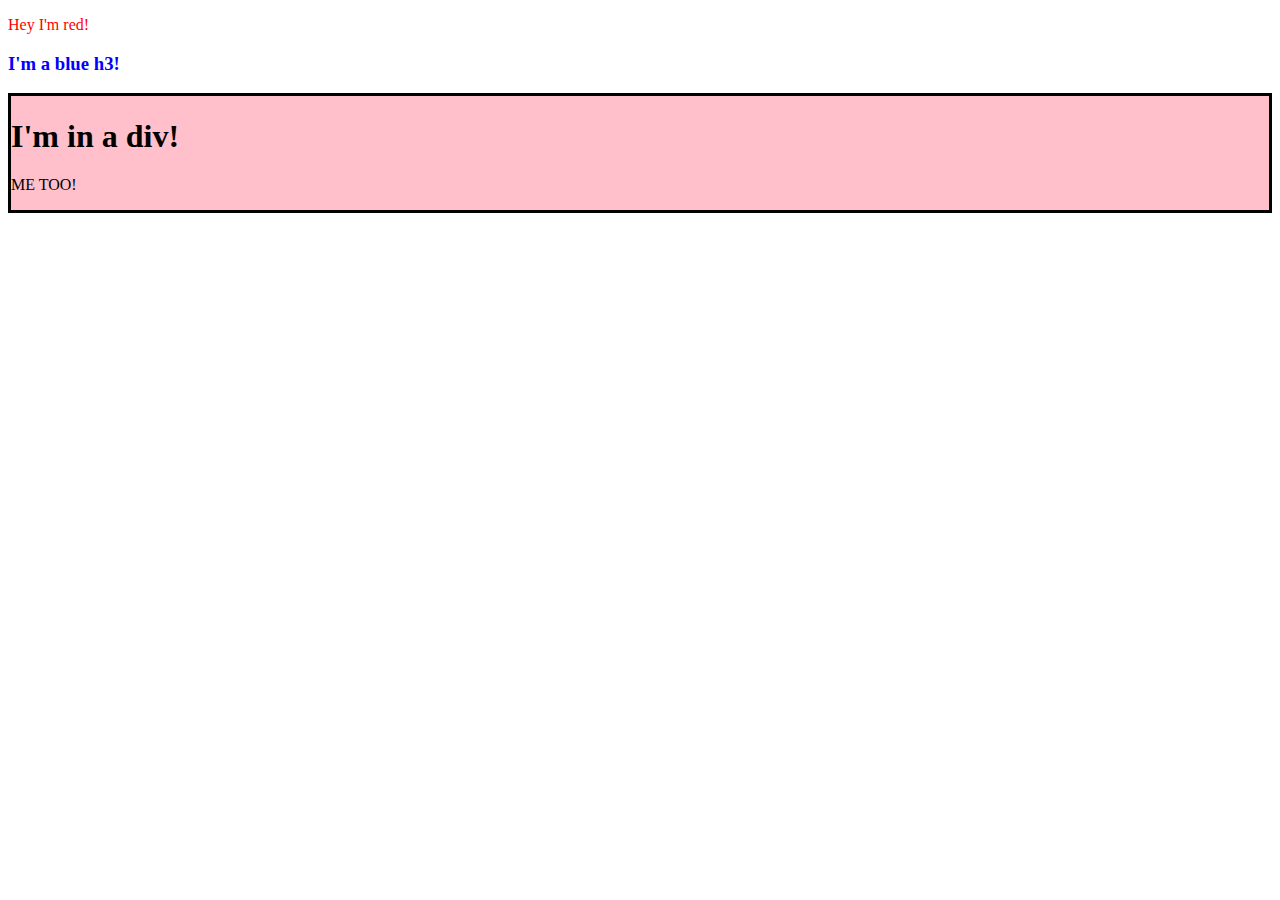
<file: index.html>
<!DOCTYPE html>
<html lang="en">
<head>
    <meta charset="UTF-8">
    <meta http-equiv="X-UA-Compatible" content="IE=edge">
    <meta name="viewport" content="width=device-width, initial-scale=1.0">
    <script src="script.js" defer></script>
    <title>DOM Manipulation</title>
</head>
<body>
</body>
</html>
</file>
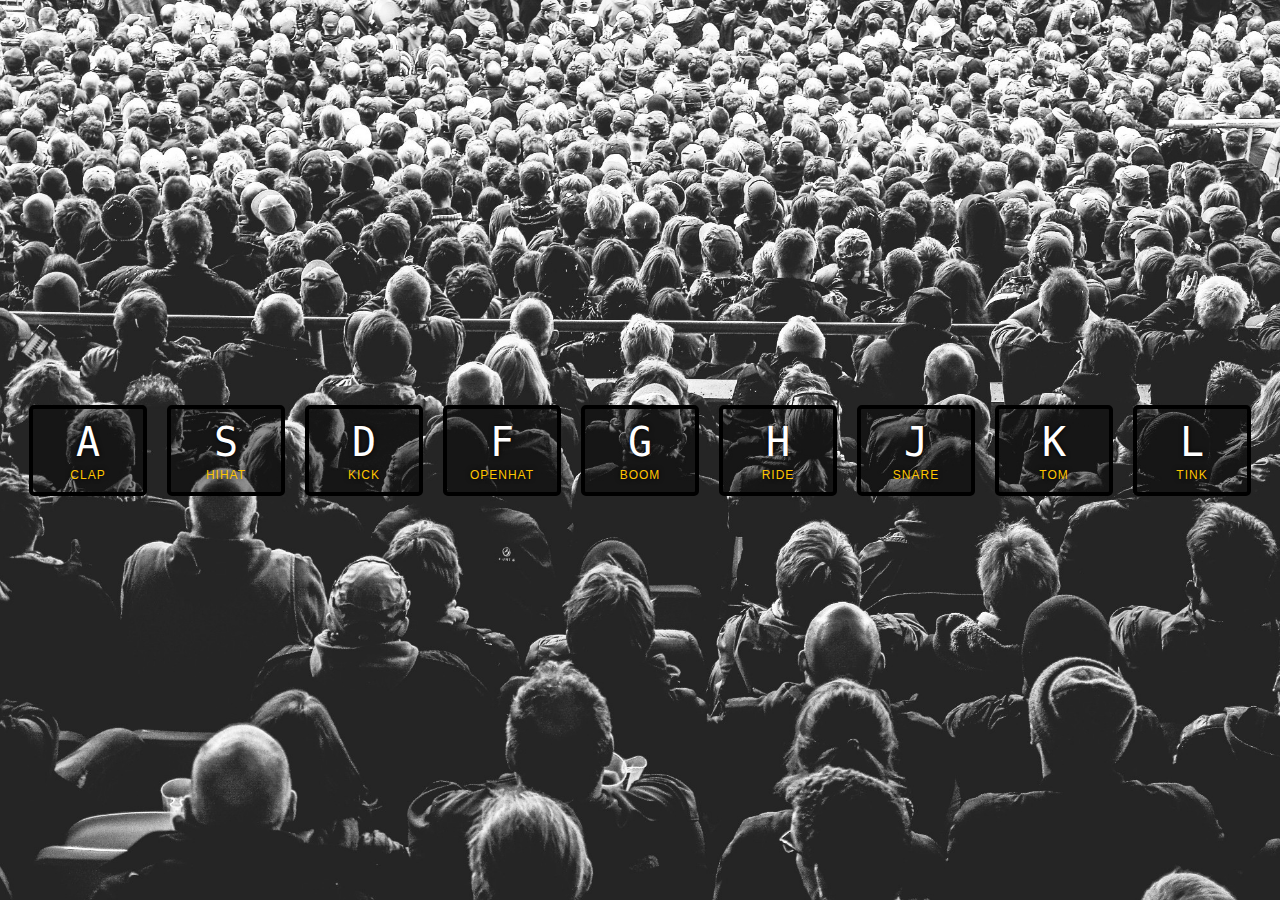
<file: wesbos-javascript30/01-javascript-drum-kit/index.html>
<!DOCTYPE html>
<html lang="en">
<head>
    <meta charset="UTF-8">
    <meta http-equiv="X-UA-Compatible" content="IE=edge">
    <meta name="viewport" content="width=device-width, initial-scale=1.0">
    <link rel="stylesheet" href="styles.css">
    <title>Drum Kit</title>
</head>
<body>
    <div class="keys">
        <div data-key="65" class="key">
          <kbd>A</kbd>
          <span class="sound">clap</span>
        </div>
        <div data-key="83" class="key">
          <kbd>S</kbd>
          <span class="sound">hihat</span>
        </div>
        <div data-key="68" class="key">
          <kbd>D</kbd>
          <span class="sound">kick</span>
        </div>
        <div data-key="70" class="key">
          <kbd>F</kbd>
          <span class="sound">openhat</span>
        </div>
        <div data-key="71" class="key">
          <kbd>G</kbd>
          <span class="sound">boom</span>
        </div>
        <div data-key="72" class="key">
          <kbd>H</kbd>
          <span class="sound">ride</span>
        </div>
        <div data-key="74" class="key">
          <kbd>J</kbd>
          <span class="sound">snare</span>
        </div>
        <div data-key="75" class="key">
          <kbd>K</kbd>
          <span class="sound">tom</span>
        </div>
        <div data-key="76" class="key">
          <kbd>L</kbd>
          <span class="sound">tink</span>
        </div>
      </div>
    
      <audio data-key="65" src="sounds/clap.wav"></audio>
      <audio data-key="83" src="sounds/hihat.wav"></audio>
      <audio data-key="68" src="sounds/kick.wav"></audio>
      <audio data-key="70" src="sounds/openhat.wav"></audio>
      <audio data-key="71" src="sounds/boom.wav"></audio>
      <audio data-key="72" src="sounds/ride.wav"></audio>
      <audio data-key="74" src="sounds/snare.wav"></audio>
      <audio data-key="75" src="sounds/tom.wav"></audio>
      <audio data-key="76" src="sounds/tink.wav"></audio>
<script src="app.js"></script>    
</body>
</html>
</file>
<file: wesbos-javascript30/01-javascript-drum-kit/styles.css>
html {
    font-size: 10px;
    background: url('./background.jpg') bottom center;
    background-size: cover;
}
  
body, html {
    margin: 0;
    padding: 0;
    font-family: sans-serif;
}
  
.keys {
    display: flex;
    flex: 1;
    min-height: 100vh;
    align-items: center;
    justify-content: center;
}
  
.key {
    border: .4rem solid black;
    border-radius: .5rem;
    margin: 1rem;
    font-size: 1.5rem;
    padding: 1rem .5rem;
    transition: all .07s ease;
    width: 10rem;
    text-align: center;
    color: white;
    background: rgba(0,0,0,0.4);
    text-shadow: 0 0 .5rem black;
}
  
.playing {
    transform: scale(1.1);
    border-color: #ffc600;
    box-shadow: 0 0 1rem #ffc600;
}
  
kbd {
    display: block;
    font-size: 4rem;
}
  
.sound {
    font-size: 1.2rem;
    text-transform: uppercase;
    letter-spacing: .1rem;
    color: #ffc600;
}
</file>
